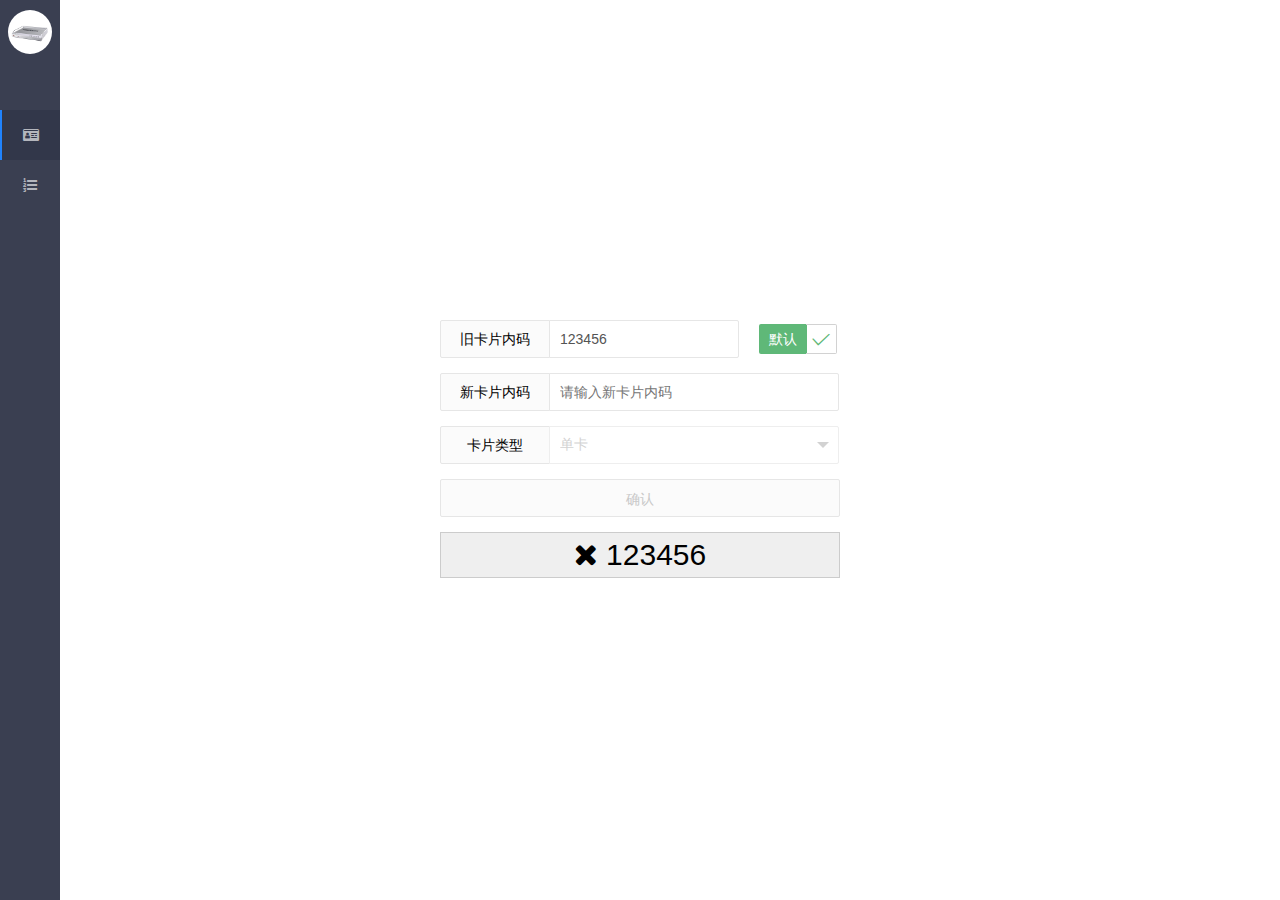
<file: CustomerNumberDonwloadTool/www/index.html>
<html>

<head>
    <meta charset="utf-8">
    <link rel="stylesheet" href="plugins/layui/css/layui.css">
    <!-- <link rel="stylesheet" href="plugins/metismenu/metisMenu.css"> -->
    <link rel="stylesheet" href="plugins/font-awesome/css/font-awesome.min.css">
    <link rel="stylesheet" href="css/index.css">
    <script type="text/javascript" src="js/jquery-3.3.1.min.js"></script>
    <script type="text/javascript" src="plugins/layui/layui.js"></script>
    <!-- <script type="text/javascript" src="plugins/metismenu/metisMenu.js"></script> -->
    <script type="text/javascript" src="js/index.js"></script>
</head>

<body>
    <div class="nav">
        <div class="sidebar-nav">
            <div class="device">
                <img src="images/device1.png" class="img-device" title="设置">
            </div>
            <ul id="menu">
                <li class="menu-item active" id="navcardnumber">
                    <a href="#">
                        <i class="fa fa-drivers-license"></i>
                    </a>
                    <span class="menu-item-tip">编写内码</span>
                </li>
                <li class="menu-item" id="navclientnumber" >
                    <a href="#">
                        <i class="fa fa-list-ol"></i>
                    </a>
                    <span class="menu-item-tip">下载编号</span>
                </li>
            </ul>
        </div>
    </div>
    <div class="main">
        <div id="cardnumber_group">
            <div class="center-group">
                <form action="" class="layui-form layui-form-pane">
                    <div class="layui-form-item">
                        <label for="" class="layui-form-label">旧卡片内码</label>
                        <div class="layui-input-inline">
                            <input type="text" class="layui-input" id="oldnumber" maxlength="6" required lay-verify="len6" lay-filter="oldnumber" placeholder="当前旧卡片内码"
                                value="123456" disabled>
                        </div>
                        <input type="checkbox" name="" title="默认" lay-filter="defaultoldnumber" checked>
                    </div>
                    <div class="layui-form-item">
                        <label for="" class="layui-form-label">新卡片内码</label>
                        <div class="layui-input-block">
                            <input type="text" class="layui-input" id="cardnumber" maxlength="6" required lay-verify="len6" lay-filter="cardnumber" placeholder="请输入新卡片内码"
                                disabled>
                        </div>
                    </div>
                    <div class="layui-form-item">
                        <label for="" class="layui-form-label">卡片类型</label>
                        <div class="layui-input-block">
                            <select name="" id="cardtype" lay-filter="cardtype" disabled>
                                <option value="01">单卡</option>
                                <option value="02">人卡（组合卡）</option>
                                <option value="03">车卡</option>
                                <option value="70">挂失卡</option>
                            </select>
                        </div>
                    </div>
                    <div class="layui-form-item">
                        <button class="layui-btn layui-btn-fluid layui-btn-disabled" lay-submit="" lay-filter="btncardnumber" id="btncardnumber"
                            disabled>确认</button>
                    </div>
                </form>
                <div class="txt-group">
                    <i class="fa fa-close"></i>
                    <label id="txt">123456</label>
                </div>
            </div>
        </div>
        <div id="clientnumber_group" style="display: none">
            <div class="layui-header header layui-bg-blue">
                <div class="func-group">
                    <button class="layui-btn layui-btn-disabled" id="btnrefresh" disabled>刷新</button>
                    <form action="" class="layui-form layui-input-inline">
                        <div class="layui-input-inline">
                            <input type="text" class="layui-input" maxlength="4" lay-verify="len|number" placeholder="客户编号（4位数字）" id="clientnumber" disabled>
                        </div>
                        <button class="layui-btn layui-btn-disabled" lay-submit="" lay-filter="btndownload" id="btndownload" disabled>写入客户编号(卡片）</button>
                        <button class="layui-btn layui-btn-disabled" lay-submit="" lay-filter="btnclientnumber" id="btnclientnumber" disabled>设置编号（发行器）</button>
                    </form>
                </div>
            </div>
            <div class="table-container">
                <table class="layui-table" lay-data="{id:'datatable',page:false,limit:1000,height:'full-85'}">
                    <thead>
                        <tr>
                            <th lay-data="{type:'numbers',width:100}">#</th>
                            <th lay-data="{field:'CardNumber',unresize:true}">卡片内码</th>
                            <th lay-data="{field:'State',unresize:true,width:100}">状态</th>
                            <th lay-data="{field:'DataType',unresize:true,wdth:400}">类型</th>
                        </tr>
                    </thead>
                    <tbody>
                    </tbody>
                </table>
            </div>
        </div>
    </div>
</body>

<div id="setting" class="dialog-container" style="display: none">
    <form action="" class="layui-form">
        <div class="layui-form-item"></div>
        <div class="layui-form-item">
            <label for="" class="layui-form-label">连接方式</label>
            <div class="layui-input-inline">
                <select lay-filter="state" id="select_state">
                    <option value="0">自动连接</option>
                    <option value="1">手动连接</option>
                </select>
            </div>
        </div>
        <div class="layui-form-item">
            <label class="layui-form-label">端口号</label>
            <div class="layui-input-inline">
                <select name="" lay-verify="required" id="select_port" disabled></select>
            </div>
            <div class="layui-inline">
                <button class="layui-btn layui-btn-disabled" lay-submit="" lay-filter="btndevice" id="btndevice" disabled>打开</button>
            </div>
        </div>
    </form>
</div>

</html>
</file>
<file: CustomerNumberDonwloadTool/www/plugins/layui/css/layui.css>
/** layui-v2.3.0 MIT License By https://www.layui.com */
 .layui-inline,img{display:inline-block;vertical-align:middle}.layui-rate,li{list-style:none}h1,h2,h3,h4,h5,h6{font-weight:400}.layui-edge,.layui-header,.layui-inline,.layui-main{position:relative}.layui-btn,.layui-edge,.layui-inline,img{vertical-align:middle}.layui-btn,.layui-disabled,.layui-icon,.layui-unselect{-webkit-user-select:none;-ms-user-select:none;-moz-user-select:none}blockquote,body,button,dd,div,dl,dt,form,h1,h2,h3,h4,h5,h6,input,li,ol,p,pre,td,textarea,th,ul{margin:0;padding:0;-webkit-tap-highlight-color:rgba(0,0,0,0)}a:active,a:hover{outline:0}img{border:none}table{border-collapse:collapse;border-spacing:0}h4,h5,h6{font-size:100%}button,input,optgroup,option,select,textarea{font-family:inherit;font-size:inherit;font-style:inherit;font-weight:inherit;outline:0}pre{white-space:pre-wrap;white-space:-moz-pre-wrap;white-space:-pre-wrap;white-space:-o-pre-wrap;word-wrap:break-word}body{line-height:24px;font:14px Helvetica Neue,Helvetica,PingFang SC,\5FAE\8F6F\96C5\9ED1,Tahoma,Arial,sans-serif}hr{height:1px;margin:10px 0;border:0;clear:both}a{color:#333;text-decoration:none}a:hover{color:#777}a cite{font-style:normal;*cursor:pointer}.layui-border-box,.layui-border-box *{box-sizing:border-box}.layui-box,.layui-box *{box-sizing:content-box}.layui-clear{clear:both;*zoom:1}.layui-clear:after{content:'\20';clear:both;*zoom:1;display:block;height:0}.layui-inline{*display:inline;*zoom:1}.layui-edge{display:inline-block;width:0;height:0;border-width:6px;border-style:dashed;border-color:transparent;overflow:hidden}.layui-edge-top{top:-4px;border-bottom-color:#999;border-bottom-style:solid}.layui-edge-right{border-left-color:#999;border-left-style:solid}.layui-edge-bottom{top:2px;border-top-color:#999;border-top-style:solid}.layui-edge-left{border-right-color:#999;border-right-style:solid}.layui-elip{text-overflow:ellipsis;overflow:hidden;white-space:nowrap}.layui-disabled,.layui-disabled:hover{color:#d2d2d2!important;cursor:not-allowed!important}.layui-circle{border-radius:100%}.layui-show{display:block!important}.layui-hide{display:none!important}@font-face{font-family:layui-icon;src:url(../font/iconfont.eot?v=230);src:url(../font/iconfont.eot?v=230#iefix) format('embedded-opentype'),url(../font/iconfont.svg?v=230#iconfont) format('svg'),url(../font/iconfont.woff?v=230) format('woff'),url(../font/iconfont.ttf?v=230) format('truetype')}.layui-icon{font-family:layui-icon!important;font-size:16px;font-style:normal;-webkit-font-smoothing:antialiased;-moz-osx-font-smoothing:grayscale}.layui-icon-reply-fill:before{content:"\e611"}.layui-icon-set-fill:before{content:"\e614"}.layui-icon-menu-fill:before{content:"\e60f"}.layui-icon-search:before{content:"\e615"}.layui-icon-share:before{content:"\e641"}.layui-icon-set-sm:before{content:"\e620"}.layui-icon-engine:before{content:"\e628"}.layui-icon-close:before{content:"\1006"}.layui-icon-close-fill:before{content:"\1007"}.layui-icon-chart-screen:before{content:"\e629"}.layui-icon-star:before{content:"\e600"}.layui-icon-circle-dot:before{content:"\e617"}.layui-icon-chat:before{content:"\e606"}.layui-icon-release:before{content:"\e609"}.layui-icon-list:before{content:"\e60a"}.layui-icon-chart:before{content:"\e62c"}.layui-icon-ok-circle:before{content:"\1005"}.layui-icon-layim-theme:before{content:"\e61b"}.layui-icon-table:before{content:"\e62d"}.layui-icon-right:before{content:"\e602"}.layui-icon-left:before{content:"\e603"}.layui-icon-cart-simple:before{content:"\e698"}.layui-icon-face-cry:before{content:"\e69c"}.layui-icon-face-smile:before{content:"\e6af"}.layui-icon-survey:before{content:"\e6b2"}.layui-icon-tree:before{content:"\e62e"}.layui-icon-upload-circle:before{content:"\e62f"}.layui-icon-add-circle:before{content:"\e61f"}.layui-icon-download-circle:before{content:"\e601"}.layui-icon-templeate-1:before{content:"\e630"}.layui-icon-util:before{content:"\e631"}.layui-icon-face-surprised:before{content:"\e664"}.layui-icon-edit:before{content:"\e642"}.layui-icon-speaker:before{content:"\e645"}.layui-icon-down:before{content:"\e61a"}.layui-icon-file:before{content:"\e621"}.layui-icon-layouts:before{content:"\e632"}.layui-icon-rate-half:before{content:"\e6c9"}.layui-icon-add-circle-fine:before{content:"\e608"}.layui-icon-prev-circle:before{content:"\e633"}.layui-icon-read:before{content:"\e705"}.layui-icon-404:before{content:"\e61c"}.layui-icon-carousel:before{content:"\e634"}.layui-icon-help:before{content:"\e607"}.layui-icon-code-circle:before{content:"\e635"}.layui-icon-water:before{content:"\e636"}.layui-icon-username:before{content:"\e66f"}.layui-icon-find-fill:before{content:"\e670"}.layui-icon-about:before{content:"\e60b"}.layui-icon-location:before{content:"\e715"}.layui-icon-up:before{content:"\e619"}.layui-icon-pause:before{content:"\e651"}.layui-icon-date:before{content:"\e637"}.layui-icon-layim-uploadfile:before{content:"\e61d"}.layui-icon-delete:before{content:"\e640"}.layui-icon-play:before{content:"\e652"}.layui-icon-top:before{content:"\e604"}.layui-icon-friends:before{content:"\e612"}.layui-icon-refresh-3:before{content:"\e9aa"}.layui-icon-ok:before{content:"\e605"}.layui-icon-layer:before{content:"\e638"}.layui-icon-face-smile-fine:before{content:"\e60c"}.layui-icon-dollar:before{content:"\e659"}.layui-icon-group:before{content:"\e613"}.layui-icon-layim-download:before{content:"\e61e"}.layui-icon-picture-fine:before{content:"\e60d"}.layui-icon-link:before{content:"\e64c"}.layui-icon-diamond:before{content:"\e735"}.layui-icon-log:before{content:"\e60e"}.layui-icon-rate-solid:before{content:"\e67a"}.layui-icon-fonts-del:before{content:"\e64f"}.layui-icon-unlink:before{content:"\e64d"}.layui-icon-fonts-clear:before{content:"\e639"}.layui-icon-triangle-r:before{content:"\e623"}.layui-icon-circle:before{content:"\e63f"}.layui-icon-radio:before{content:"\e643"}.layui-icon-align-center:before{content:"\e647"}.layui-icon-align-right:before{content:"\e648"}.layui-icon-align-left:before{content:"\e649"}.layui-icon-loading-1:before{content:"\e63e"}.layui-icon-return:before{content:"\e65c"}.layui-icon-fonts-strong:before{content:"\e62b"}.layui-icon-upload:before{content:"\e67c"}.layui-icon-dialogue:before{content:"\e63a"}.layui-icon-video:before{content:"\e6ed"}.layui-icon-headset:before{content:"\e6fc"}.layui-icon-cellphone-fine:before{content:"\e63b"}.layui-icon-add-1:before{content:"\e654"}.layui-icon-face-smile-b:before{content:"\e650"}.layui-icon-fonts-html:before{content:"\e64b"}.layui-icon-form:before{content:"\e63c"}.layui-icon-cart:before{content:"\e657"}.layui-icon-camera-fill:before{content:"\e65d"}.layui-icon-tabs:before{content:"\e62a"}.layui-icon-fonts-code:before{content:"\e64e"}.layui-icon-fire:before{content:"\e756"}.layui-icon-set:before{content:"\e716"}.layui-icon-fonts-u:before{content:"\e646"}.layui-icon-triangle-d:before{content:"\e625"}.layui-icon-tips:before{content:"\e702"}.layui-icon-picture:before{content:"\e64a"}.layui-icon-more-vertical:before{content:"\e671"}.layui-icon-flag:before{content:"\e66c"}.layui-icon-loading:before{content:"\e63d"}.layui-icon-fonts-i:before{content:"\e644"}.layui-icon-refresh-1:before{content:"\e666"}.layui-icon-rmb:before{content:"\e65e"}.layui-icon-home:before{content:"\e68e"}.layui-icon-user:before{content:"\e770"}.layui-icon-notice:before{content:"\e667"}.layui-icon-login-weibo:before{content:"\e675"}.layui-icon-voice:before{content:"\e688"}.layui-icon-upload-drag:before{content:"\e681"}.layui-icon-login-qq:before{content:"\e676"}.layui-icon-snowflake:before{content:"\e6b1"}.layui-icon-file-b:before{content:"\e655"}.layui-icon-template:before{content:"\e663"}.layui-icon-auz:before{content:"\e672"}.layui-icon-console:before{content:"\e665"}.layui-icon-app:before{content:"\e653"}.layui-icon-prev:before{content:"\e65a"}.layui-icon-website:before{content:"\e7ae"}.layui-icon-next:before{content:"\e65b"}.layui-icon-component:before{content:"\e857"}.layui-icon-more:before{content:"\e65f"}.layui-icon-login-wechat:before{content:"\e677"}.layui-icon-shrink-right:before{content:"\e668"}.layui-icon-spread-left:before{content:"\e66b"}.layui-icon-camera:before{content:"\e660"}.layui-icon-note:before{content:"\e66e"}.layui-icon-refresh:before{content:"\e669"}.layui-icon-female:before{content:"\e661"}.layui-icon-male:before{content:"\e662"}.layui-icon-password:before{content:"\e673"}.layui-icon-senior:before{content:"\e674"}.layui-icon-theme:before{content:"\e66a"}.layui-icon-tread:before{content:"\e6c5"}.layui-icon-praise:before{content:"\e6c6"}.layui-icon-star-fill:before{content:"\e658"}.layui-icon-rate:before{content:"\e67b"}.layui-icon-template-1:before{content:"\e656"}.layui-icon-vercode:before{content:"\e679"}.layui-icon-cellphone:before{content:"\e678"}.layui-icon-screen-full:before{content:"\e622"}.layui-icon-screen-restore:before{content:"\e758"}.layui-main{width:1140px;margin:0 auto}.layui-header{z-index:1000;height:60px}.layui-header a:hover{transition:all .5s;-webkit-transition:all .5s}.layui-side{position:fixed;left:0;top:0;bottom:0;z-index:999;width:200px;overflow-x:hidden}.layui-side-scroll{position:relative;width:220px;height:100%;overflow-x:hidden}.layui-body{position:absolute;left:200px;right:0;top:0;bottom:0;z-index:998;width:auto;overflow:hidden;overflow-y:auto;box-sizing:border-box}.layui-layout-body{overflow:hidden}.layui-layout-admin .layui-header{background-color:#23262E}.layui-layout-admin .layui-side{top:60px;width:200px;overflow-x:hidden}.layui-layout-admin .layui-body{top:60px;bottom:44px}.layui-layout-admin .layui-main{width:auto;margin:0 15px}.layui-layout-admin .layui-footer{position:fixed;left:200px;right:0;bottom:0;height:44px;line-height:44px;padding:0 15px;background-color:#eee}.layui-layout-admin .layui-logo{position:absolute;left:0;top:0;width:200px;height:100%;line-height:60px;text-align:center;color:#009688;font-size:16px}.layui-layout-admin .layui-header .layui-nav{background:0 0}.layui-layout-left{position:absolute!important;left:200px;top:0}.layui-layout-right{position:absolute!important;right:0;top:0}.layui-container{position:relative;margin:0 auto;padding:0 15px;box-sizing:border-box}.layui-fluid{position:relative;margin:0 auto;padding:0 15px}.layui-row:after,.layui-row:before{content:'';display:block;clear:both}.layui-col-lg1,.layui-col-lg10,.layui-col-lg11,.layui-col-lg12,.layui-col-lg2,.layui-col-lg3,.layui-col-lg4,.layui-col-lg5,.layui-col-lg6,.layui-col-lg7,.layui-col-lg8,.layui-col-lg9,.layui-col-md1,.layui-col-md10,.layui-col-md11,.layui-col-md12,.layui-col-md2,.layui-col-md3,.layui-col-md4,.layui-col-md5,.layui-col-md6,.layui-col-md7,.layui-col-md8,.layui-col-md9,.layui-col-sm1,.layui-col-sm10,.layui-col-sm11,.layui-col-sm12,.layui-col-sm2,.layui-col-sm3,.layui-col-sm4,.layui-col-sm5,.layui-col-sm6,.layui-col-sm7,.layui-col-sm8,.layui-col-sm9,.layui-col-xs1,.layui-col-xs10,.layui-col-xs11,.layui-col-xs12,.layui-col-xs2,.layui-col-xs3,.layui-col-xs4,.layui-col-xs5,.layui-col-xs6,.layui-col-xs7,.layui-col-xs8,.layui-col-xs9{position:relative;display:block;box-sizing:border-box}.layui-col-xs1,.layui-col-xs10,.layui-col-xs11,.layui-col-xs12,.layui-col-xs2,.layui-col-xs3,.layui-col-xs4,.layui-col-xs5,.layui-col-xs6,.layui-col-xs7,.layui-col-xs8,.layui-col-xs9{float:left}.layui-col-xs1{width:8.33333333%}.layui-col-xs2{width:16.66666667%}.layui-col-xs3{width:25%}.layui-col-xs4{width:33.33333333%}.layui-col-xs5{width:41.66666667%}.layui-col-xs6{width:50%}.layui-col-xs7{width:58.33333333%}.layui-col-xs8{width:66.66666667%}.layui-col-xs9{width:75%}.layui-col-xs10{width:83.33333333%}.layui-col-xs11{width:91.66666667%}.layui-col-xs12{width:100%}.layui-col-xs-offset1{margin-left:8.33333333%}.layui-col-xs-offset2{margin-left:16.66666667%}.layui-col-xs-offset3{margin-left:25%}.layui-col-xs-offset4{margin-left:33.33333333%}.layui-col-xs-offset5{margin-left:41.66666667%}.layui-col-xs-offset6{margin-left:50%}.layui-col-xs-offset7{margin-left:58.33333333%}.layui-col-xs-offset8{margin-left:66.66666667%}.layui-col-xs-offset9{margin-left:75%}.layui-col-xs-offset10{margin-left:83.33333333%}.layui-col-xs-offset11{margin-left:91.66666667%}.layui-col-xs-offset12{margin-left:100%}@media screen and (max-width:768px){.layui-hide-xs{display:none!important}.layui-show-xs-block{display:block!important}.layui-show-xs-inline{display:inline!important}.layui-show-xs-inline-block{display:inline-block!important}}@media screen and (min-width:768px){.layui-container{width:750px}.layui-hide-sm{display:none!important}.layui-show-sm-block{display:block!important}.layui-show-sm-inline{display:inline!important}.layui-show-sm-inline-block{display:inline-block!important}.layui-col-sm1,.layui-col-sm10,.layui-col-sm11,.layui-col-sm12,.layui-col-sm2,.layui-col-sm3,.layui-col-sm4,.layui-col-sm5,.layui-col-sm6,.layui-col-sm7,.layui-col-sm8,.layui-col-sm9{float:left}.layui-col-sm1{width:8.33333333%}.layui-col-sm2{width:16.66666667%}.layui-col-sm3{width:25%}.layui-col-sm4{width:33.33333333%}.layui-col-sm5{width:41.66666667%}.layui-col-sm6{width:50%}.layui-col-sm7{width:58.33333333%}.layui-col-sm8{width:66.66666667%}.layui-col-sm9{width:75%}.layui-col-sm10{width:83.33333333%}.layui-col-sm11{width:91.66666667%}.layui-col-sm12{width:100%}.layui-col-sm-offset1{margin-left:8.33333333%}.layui-col-sm-offset2{margin-left:16.66666667%}.layui-col-sm-offset3{margin-left:25%}.layui-col-sm-offset4{margin-left:33.33333333%}.layui-col-sm-offset5{margin-left:41.66666667%}.layui-col-sm-offset6{margin-left:50%}.layui-col-sm-offset7{margin-left:58.33333333%}.layui-col-sm-offset8{margin-left:66.66666667%}.layui-col-sm-offset9{margin-left:75%}.layui-col-sm-offset10{margin-left:83.33333333%}.layui-col-sm-offset11{margin-left:91.66666667%}.layui-col-sm-offset12{margin-left:100%}}@media screen and (min-width:992px){.layui-container{width:970px}.layui-hide-md{display:none!important}.layui-show-md-block{display:block!important}.layui-show-md-inline{display:inline!important}.layui-show-md-inline-block{display:inline-block!important}.layui-col-md1,.layui-col-md10,.layui-col-md11,.layui-col-md12,.layui-col-md2,.layui-col-md3,.layui-col-md4,.layui-col-md5,.layui-col-md6,.layui-col-md7,.layui-col-md8,.layui-col-md9{float:left}.layui-col-md1{width:8.33333333%}.layui-col-md2{width:16.66666667%}.layui-col-md3{width:25%}.layui-col-md4{width:33.33333333%}.layui-col-md5{width:41.66666667%}.layui-col-md6{width:50%}.layui-col-md7{width:58.33333333%}.layui-col-md8{width:66.66666667%}.layui-col-md9{width:75%}.layui-col-md10{width:83.33333333%}.layui-col-md11{width:91.66666667%}.layui-col-md12{width:100%}.layui-col-md-offset1{margin-left:8.33333333%}.layui-col-md-offset2{margin-left:16.66666667%}.layui-col-md-offset3{margin-left:25%}.layui-col-md-offset4{margin-left:33.33333333%}.layui-col-md-offset5{margin-left:41.66666667%}.layui-col-md-offset6{margin-left:50%}.layui-col-md-offset7{margin-left:58.33333333%}.layui-col-md-offset8{margin-left:66.66666667%}.layui-col-md-offset9{margin-left:75%}.layui-col-md-offset10{margin-left:83.33333333%}.layui-col-md-offset11{margin-left:91.66666667%}.layui-col-md-offset12{margin-left:100%}}@media screen and (min-width:1200px){.layui-container{width:1170px}.layui-hide-lg{display:none!important}.layui-show-lg-block{display:block!important}.layui-show-lg-inline{display:inline!important}.layui-show-lg-inline-block{display:inline-block!important}.layui-col-lg1,.layui-col-lg10,.layui-col-lg11,.layui-col-lg12,.layui-col-lg2,.layui-col-lg3,.layui-col-lg4,.layui-col-lg5,.layui-col-lg6,.layui-col-lg7,.layui-col-lg8,.layui-col-lg9{float:left}.layui-col-lg1{width:8.33333333%}.layui-col-lg2{width:16.66666667%}.layui-col-lg3{width:25%}.layui-col-lg4{width:33.33333333%}.layui-col-lg5{width:41.66666667%}.layui-col-lg6{width:50%}.layui-col-lg7{width:58.33333333%}.layui-col-lg8{width:66.66666667%}.layui-col-lg9{width:75%}.layui-col-lg10{width:83.33333333%}.layui-col-lg11{width:91.66666667%}.layui-col-lg12{width:100%}.layui-col-lg-offset1{margin-left:8.33333333%}.layui-col-lg-offset2{margin-left:16.66666667%}.layui-col-lg-offset3{margin-left:25%}.layui-col-lg-offset4{margin-left:33.33333333%}.layui-col-lg-offset5{margin-left:41.66666667%}.layui-col-lg-offset6{margin-left:50%}.layui-col-lg-offset7{margin-left:58.33333333%}.layui-col-lg-offset8{margin-left:66.66666667%}.layui-col-lg-offset9{margin-left:75%}.layui-col-lg-offset10{margin-left:83.33333333%}.layui-col-lg-offset11{margin-left:91.66666667%}.layui-col-lg-offset12{margin-left:100%}}.layui-col-space1{margin:-.5px}.layui-col-space1>*{padding:.5px}.layui-col-space3{margin:-1.5px}.layui-col-space3>*{padding:1.5px}.layui-col-space5{margin:-2.5px}.layui-col-space5>*{padding:2.5px}.layui-col-space8{margin:-3.5px}.layui-col-space8>*{padding:3.5px}.layui-col-space10{margin:-5px}.layui-col-space10>*{padding:5px}.layui-col-space12{margin:-6px}.layui-col-space12>*{padding:6px}.layui-col-space15{margin:-7.5px}.layui-col-space15>*{padding:7.5px}.layui-col-space18{margin:-9px}.layui-col-space18>*{padding:9px}.layui-col-space20{margin:-10px}.layui-col-space20>*{padding:10px}.layui-col-space22{margin:-11px}.layui-col-space22>*{padding:11px}.layui-col-space25{margin:-12.5px}.layui-col-space25>*{padding:12.5px}.layui-col-space30{margin:-15px}.layui-col-space30>*{padding:15px}.layui-btn,.layui-input,.layui-select,.layui-textarea,.layui-upload-button{outline:0;-webkit-appearance:none;transition:all .3s;-webkit-transition:all .3s;box-sizing:border-box}.layui-elem-quote{margin-bottom:10px;padding:15px;line-height:22px;border-left:5px solid #009688;border-radius:0 2px 2px 0;background-color:#f2f2f2}.layui-quote-nm{border-style:solid;border-width:1px 1px 1px 5px;background:0 0}.layui-elem-field{margin-bottom:10px;padding:0;border-width:1px;border-style:solid}.layui-elem-field legend{margin-left:20px;padding:0 10px;font-size:20px;font-weight:300}.layui-field-title{margin:10px 0 20px;border-width:1px 0 0}.layui-field-box{padding:10px 15px}.layui-field-title .layui-field-box{padding:10px 0}.layui-progress{position:relative;height:6px;border-radius:20px;background-color:#e2e2e2}.layui-progress-bar{position:absolute;left:0;top:0;width:0;max-width:100%;height:6px;border-radius:20px;text-align:right;background-color:#5FB878;transition:all .3s;-webkit-transition:all .3s}.layui-progress-big,.layui-progress-big .layui-progress-bar{height:18px;line-height:18px}.layui-progress-text{position:relative;top:-20px;line-height:18px;font-size:12px;color:#666}.layui-progress-big .layui-progress-text{position:static;padding:0 10px;color:#fff}.layui-collapse{border-width:1px;border-style:solid;border-radius:2px}.layui-colla-content,.layui-colla-item{border-top-width:1px;border-top-style:solid}.layui-colla-item:first-child{border-top:none}.layui-colla-title{position:relative;height:42px;line-height:42px;padding:0 15px 0 35px;color:#333;background-color:#f2f2f2;cursor:pointer;font-size:14px;overflow:hidden}.layui-colla-content{display:none;padding:10px 15px;line-height:22px;color:#666}.layui-colla-icon{position:absolute;left:15px;top:0;font-size:14px}.layui-card-body,.layui-card-header,.layui-form-label,.layui-form-mid,.layui-form-select,.layui-input-block,.layui-input-inline,.layui-textarea{position:relative}.layui-card{margin-bottom:15px;border-radius:2px;background-color:#fff;box-shadow:0 1px 2px 0 rgba(0,0,0,.05)}.layui-card:last-child{margin-bottom:0}.layui-card-header{height:42px;line-height:42px;padding:0 15px;border-bottom:1px solid #f6f6f6;color:#333;border-radius:2px 2px 0 0;font-size:14px}.layui-bg-black,.layui-bg-blue,.layui-bg-cyan,.layui-bg-green,.layui-bg-orange,.layui-bg-red{color:#fff!important}.layui-card-body{padding:10px 15px;line-height:24px}.layui-card-body[pad15]{padding:15px}.layui-card-body[pad20]{padding:20px}.layui-card-body .layui-table{margin:5px 0}.layui-card .layui-tab{margin:0}.layui-panel-window{position:relative;padding:15px;border-radius:0;border-top:5px solid #E6E6E6;background-color:#fff}.layui-bg-red{background-color:#FF5722!important}.layui-bg-orange{background-color:#FFB800!important}.layui-bg-green{background-color:#009688!important}.layui-bg-cyan{background-color:#2F4056!important}.layui-bg-blue{background-color:#1E9FFF!important}.layui-bg-black{background-color:#393D49!important}.layui-bg-gray{background-color:#eee!important;color:#666!important}.layui-badge-rim,.layui-colla-content,.layui-colla-item,.layui-collapse,.layui-elem-field,.layui-form-pane .layui-form-item[pane],.layui-form-pane .layui-form-label,.layui-input,.layui-layedit,.layui-layedit-tool,.layui-quote-nm,.layui-select,.layui-tab-bar,.layui-tab-card,.layui-tab-title,.layui-tab-title .layui-this:after,.layui-textarea{border-color:#e6e6e6}.layui-timeline-item:before,hr{background-color:#e6e6e6}.layui-text{line-height:22px;font-size:14px;color:#666}.layui-text h1,.layui-text h2,.layui-text h3{font-weight:500;color:#333}.layui-text h1{font-size:30px}.layui-text h2{font-size:24px}.layui-text h3{font-size:18px}.layui-text a:not(.layui-btn){color:#01AAED}.layui-text a:not(.layui-btn):hover{text-decoration:underline}.layui-text ul{padding:5px 0 5px 15px}.layui-text ul li{margin-top:5px;list-style-type:disc}.layui-text em,.layui-word-aux{color:#999!important;padding:0 5px!important}.layui-btn{display:inline-block;height:38px;line-height:38px;padding:0 18px;background-color:#009688;color:#fff;white-space:nowrap;text-align:center;font-size:14px;border:none;border-radius:2px;cursor:pointer}.layui-btn:hover{opacity:.8;filter:alpha(opacity=80);color:#fff}.layui-btn:active{opacity:1;filter:alpha(opacity=100)}.layui-btn+.layui-btn{margin-left:10px}.layui-btn-container{font-size:0}.layui-btn-container .layui-btn{margin-right:10px;margin-bottom:10px}.layui-btn-container .layui-btn+.layui-btn{margin-left:0}.layui-table .layui-btn-container .layui-btn{margin-bottom:9px}.layui-btn-radius{border-radius:100px}.layui-btn .layui-icon{margin-right:3px;font-size:18px;vertical-align:bottom;vertical-align:middle\9}.layui-btn-primary{border:1px solid #C9C9C9;background-color:#fff;color:#555}.layui-btn-primary:hover{border-color:#009688;color:#333}.layui-btn-normal{background-color:#1E9FFF}.layui-btn-warm{background-color:#FFB800}.layui-btn-danger{background-color:#FF5722}.layui-btn-disabled,.layui-btn-disabled:active,.layui-btn-disabled:hover{border:1px solid #e6e6e6;background-color:#FBFBFB;color:#C9C9C9;cursor:not-allowed;opacity:1}.layui-btn-lg{height:44px;line-height:44px;padding:0 25px;font-size:16px}.layui-btn-sm{height:30px;line-height:30px;padding:0 10px;font-size:12px}.layui-btn-sm i{font-size:16px!important}.layui-btn-xs{height:22px;line-height:22px;padding:0 5px;font-size:12px}.layui-btn-xs i{font-size:14px!important}.layui-btn-group{display:inline-block;vertical-align:middle;font-size:0}.layui-btn-group .layui-btn{margin-left:0!important;margin-right:0!important;border-left:1px solid rgba(255,255,255,.5);border-radius:0}.layui-btn-group .layui-btn-primary{border-left:none}.layui-btn-group .layui-btn-primary:hover{border-color:#C9C9C9;color:#009688}.layui-btn-group .layui-btn:first-child{border-left:none;border-radius:2px 0 0 2px}.layui-btn-group .layui-btn-primary:first-child{border-left:1px solid #c9c9c9}.layui-btn-group .layui-btn:last-child{border-radius:0 2px 2px 0}.layui-btn-group .layui-btn+.layui-btn{margin-left:0}.layui-btn-group+.layui-btn-group{margin-left:10px}.layui-btn-fluid{width:100%}.layui-input,.layui-select,.layui-textarea{height:38px;line-height:1.3;line-height:38px\9;border-width:1px;border-style:solid;background-color:#fff;border-radius:2px}.layui-input::-webkit-input-placeholder,.layui-select::-webkit-input-placeholder,.layui-textarea::-webkit-input-placeholder{line-height:1.3}.layui-input,.layui-textarea{display:block;width:100%;padding-left:10px}.layui-input:hover,.layui-textarea:hover{border-color:#D2D2D2!important}.layui-input:focus,.layui-textarea:focus{border-color:#C9C9C9!important}.layui-textarea{min-height:100px;height:auto;line-height:20px;padding:6px 10px;resize:vertical}.layui-select{padding:0 10px}.layui-form input[type=checkbox],.layui-form input[type=radio],.layui-form select{display:none}.layui-form [lay-ignore]{display:initial}.layui-form-item{margin-bottom:15px;clear:both;*zoom:1}.layui-form-item:after{content:'\20';clear:both;*zoom:1;display:block;height:0}.layui-form-label{float:left;display:block;padding:9px 15px;width:80px;font-weight:400;line-height:20px;text-align:right}.layui-form-label-col{display:block;float:none;padding:9px 0;line-height:20px;text-align:left}.layui-form-item .layui-inline{margin-bottom:5px;margin-right:10px}.layui-input-block{margin-left:110px;min-height:36px}.layui-input-inline{display:inline-block;vertical-align:middle}.layui-form-item .layui-input-inline{float:left;width:190px;margin-right:10px}.layui-form-text .layui-input-inline{width:auto}.layui-form-mid{float:left;display:block;padding:9px 0!important;line-height:20px;margin-right:10px}.layui-form-danger+.layui-form-select .layui-input,.layui-form-danger:focus{border-color:#FF5722!important}.layui-form-select .layui-input{padding-right:30px;cursor:pointer}.layui-form-select .layui-edge{position:absolute;right:10px;top:50%;margin-top:-3px;cursor:pointer;border-width:6px;border-top-color:#c2c2c2;border-top-style:solid;transition:all .3s;-webkit-transition:all .3s}.layui-form-select dl{display:none;position:absolute;left:0;top:42px;padding:5px 0;z-index:999;min-width:100%;border:1px solid #d2d2d2;max-height:300px;overflow-y:auto;background-color:#fff;border-radius:2px;box-shadow:0 2px 4px rgba(0,0,0,.12);box-sizing:border-box}.layui-form-select dl dd,.layui-form-select dl dt{padding:0 10px;line-height:36px;white-space:nowrap;overflow:hidden;text-overflow:ellipsis}.layui-form-select dl dt{font-size:12px;color:#999}.layui-form-select dl dd{cursor:pointer}.layui-form-select dl dd:hover{background-color:#f2f2f2}.layui-form-select .layui-select-group dd{padding-left:20px}.layui-form-select dl dd.layui-select-tips{padding-left:10px!important;color:#999}.layui-form-select dl dd.layui-this{background-color:#5FB878;color:#fff}.layui-form-checkbox,.layui-form-select dl dd.layui-disabled{background-color:#fff}.layui-form-selected dl{display:block}.layui-form-checkbox,.layui-form-checkbox *,.layui-form-switch{display:inline-block;vertical-align:middle}.layui-form-selected .layui-edge{margin-top:-9px;-webkit-transform:rotate(180deg);transform:rotate(180deg);margin-top:-3px\9}:root .layui-form-selected .layui-edge{margin-top:-9px\0/IE9}.layui-form-selectup dl{top:auto;bottom:42px}.layui-select-none{margin:5px 0;text-align:center;color:#999}.layui-select-disabled .layui-disabled{border-color:#eee!important}.layui-select-disabled .layui-edge{border-top-color:#d2d2d2}.layui-form-checkbox{position:relative;height:30px;line-height:30px;margin-right:10px;padding-right:30px;cursor:pointer;font-size:0;-webkit-transition:.1s linear;transition:.1s linear;box-sizing:border-box}.layui-form-checkbox span{padding:0 10px;height:100%;font-size:14px;border-radius:2px 0 0 2px;background-color:#d2d2d2;color:#fff;overflow:hidden;white-space:nowrap;text-overflow:ellipsis}.layui-form-checkbox:hover span{background-color:#c2c2c2}.layui-form-checkbox i{position:absolute;right:0;top:0;width:30px;height:28px;border:1px solid #d2d2d2;border-left:none;border-radius:0 2px 2px 0;color:#fff;font-size:20px;text-align:center}.layui-form-checkbox:hover i{border-color:#c2c2c2;color:#c2c2c2}.layui-form-checked,.layui-form-checked:hover{border-color:#5FB878}.layui-form-checked span,.layui-form-checked:hover span{background-color:#5FB878}.layui-form-checked i,.layui-form-checked:hover i{color:#5FB878}.layui-form-item .layui-form-checkbox{margin-top:4px}.layui-form-checkbox[lay-skin=primary]{height:auto!important;line-height:normal!important;border:none!important;margin-right:0;padding-right:0;background:0 0}.layui-form-checkbox[lay-skin=primary] span{float:right;padding-right:15px;line-height:18px;background:0 0;color:#666}.layui-form-checkbox[lay-skin=primary] i{position:relative;top:0;width:16px;height:16px;line-height:16px;border:1px solid #d2d2d2;font-size:12px;border-radius:2px;background-color:#fff;-webkit-transition:.1s linear;transition:.1s linear}.layui-form-checkbox[lay-skin=primary]:hover i{border-color:#5FB878;color:#fff}.layui-form-checked[lay-skin=primary] i{border-color:#5FB878;background-color:#5FB878;color:#fff}.layui-checkbox-disbaled[lay-skin=primary] span{background:0 0!important;color:#c2c2c2}.layui-checkbox-disbaled[lay-skin=primary]:hover i{border-color:#d2d2d2}.layui-form-item .layui-form-checkbox[lay-skin=primary]{margin-top:10px}.layui-form-switch{position:relative;height:22px;line-height:22px;min-width:35px;padding:0 5px;margin-top:8px;border:1px solid #d2d2d2;border-radius:20px;cursor:pointer;background-color:#fff;-webkit-transition:.1s linear;transition:.1s linear}.layui-form-switch i{position:absolute;left:5px;top:3px;width:16px;height:16px;border-radius:20px;background-color:#d2d2d2;-webkit-transition:.1s linear;transition:.1s linear}.layui-form-switch em{position:relative;top:0;width:25px;margin-left:21px;padding:0!important;text-align:center!important;color:#999!important;font-style:normal!important;font-size:12px}.layui-form-onswitch{border-color:#5FB878;background-color:#5FB878}.layui-checkbox-disbaled,.layui-checkbox-disbaled i{border-color:#e2e2e2!important}.layui-form-onswitch i{left:100%;margin-left:-21px;background-color:#fff}.layui-form-onswitch em{margin-left:5px;margin-right:21px;color:#fff!important}.layui-checkbox-disbaled span{background-color:#e2e2e2!important}.layui-checkbox-disbaled:hover i{color:#fff!important}[lay-radio]{display:none}.layui-form-radio,.layui-form-radio *{display:inline-block;vertical-align:middle}.layui-form-radio{line-height:28px;margin:6px 10px 0 0;padding-right:10px;cursor:pointer;font-size:0}.layui-form-radio *{font-size:14px}.layui-form-radio>i{margin-right:8px;font-size:22px;color:#c2c2c2}.layui-form-radio>i:hover,.layui-form-radioed>i{color:#5FB878}.layui-radio-disbaled>i{color:#e2e2e2!important}.layui-form-pane .layui-form-label{width:110px;padding:8px 15px;height:38px;line-height:20px;border-width:1px;border-style:solid;border-radius:2px 0 0 2px;text-align:center;background-color:#FBFBFB;overflow:hidden;white-space:nowrap;text-overflow:ellipsis;box-sizing:border-box}.layui-form-pane .layui-input-inline{margin-left:-1px}.layui-form-pane .layui-input-block{margin-left:110px;left:-1px}.layui-form-pane .layui-input{border-radius:0 2px 2px 0}.layui-form-pane .layui-form-text .layui-form-label{float:none;width:100%;border-radius:2px;box-sizing:border-box;text-align:left}.layui-form-pane .layui-form-text .layui-input-inline{display:block;margin:0;top:-1px;clear:both}.layui-form-pane .layui-form-text .layui-input-block{margin:0;left:0;top:-1px}.layui-form-pane .layui-form-text .layui-textarea{min-height:100px;border-radius:0 0 2px 2px}.layui-form-pane .layui-form-checkbox{margin:4px 0 4px 10px}.layui-form-pane .layui-form-radio,.layui-form-pane .layui-form-switch{margin-top:6px;margin-left:10px}.layui-form-pane .layui-form-item[pane]{position:relative;border-width:1px;border-style:solid}.layui-form-pane .layui-form-item[pane] .layui-form-label{position:absolute;left:0;top:0;height:100%;border-width:0 1px 0 0}.layui-form-pane .layui-form-item[pane] .layui-input-inline{margin-left:110px}@media screen and (max-width:450px){.layui-form-item .layui-form-label{text-overflow:ellipsis;overflow:hidden;white-space:nowrap}.layui-form-item .layui-inline{display:block;margin-right:0;margin-bottom:20px;clear:both}.layui-form-item .layui-inline:after{content:'\20';clear:both;display:block;height:0}.layui-form-item .layui-input-inline{display:block;float:none;left:-3px;width:auto;margin:0 0 10px 112px}.layui-form-item .layui-input-inline+.layui-form-mid{margin-left:110px;top:-5px;padding:0}.layui-form-item .layui-form-checkbox{margin-right:5px;margin-bottom:5px}}.layui-layedit{border-width:1px;border-style:solid;border-radius:2px}.layui-layedit-tool{padding:3px 5px;border-bottom-width:1px;border-bottom-style:solid;font-size:0}.layedit-tool-fixed{position:fixed;top:0;border-top:1px solid #e2e2e2}.layui-layedit-tool .layedit-tool-mid,.layui-layedit-tool .layui-icon{display:inline-block;vertical-align:middle;text-align:center;font-size:14px}.layui-layedit-tool .layui-icon{position:relative;width:32px;height:30px;line-height:30px;margin:3px 5px;color:#777;cursor:pointer;border-radius:2px}.layui-layedit-tool .layui-icon:hover{color:#393D49}.layui-layedit-tool .layui-icon:active{color:#000}.layui-layedit-tool .layedit-tool-active{background-color:#e2e2e2;color:#000}.layui-layedit-tool .layui-disabled,.layui-layedit-tool .layui-disabled:hover{color:#d2d2d2;cursor:not-allowed}.layui-layedit-tool .layedit-tool-mid{width:1px;height:18px;margin:0 10px;background-color:#d2d2d2}.layedit-tool-html{width:50px!important;font-size:30px!important}.layedit-tool-b,.layedit-tool-code,.layedit-tool-help{font-size:16px!important}.layedit-tool-d,.layedit-tool-face,.layedit-tool-image,.layedit-tool-unlink{font-size:18px!important}.layedit-tool-image input{position:absolute;font-size:0;left:0;top:0;width:100%;height:100%;opacity:.01;filter:Alpha(opacity=1);cursor:pointer}.layui-layedit-iframe iframe{display:block;width:100%}#LAY_layedit_code{overflow:hidden}.layui-laypage{display:inline-block;*display:inline;*zoom:1;vertical-align:middle;margin:10px 0;font-size:0}.layui-laypage>a:first-child,.layui-laypage>a:first-child em{border-radius:2px 0 0 2px}.layui-laypage>a:last-child,.layui-laypage>a:last-child em{border-radius:0 2px 2px 0}.layui-laypage>:first-child{margin-left:0!important}.layui-laypage>:last-child{margin-right:0!important}.layui-laypage a,.layui-laypage button,.layui-laypage input,.layui-laypage select,.layui-laypage span{border:1px solid #e2e2e2}.layui-laypage a,.layui-laypage span{display:inline-block;*display:inline;*zoom:1;vertical-align:middle;padding:0 15px;height:28px;line-height:28px;margin:0 -1px 5px 0;background-color:#fff;color:#333;font-size:12px}.layui-laypage a:hover{color:#009688}.layui-laypage em{font-style:normal}.layui-laypage .layui-laypage-spr{color:#999;font-weight:700}.layui-laypage a{text-decoration:none}.layui-laypage .layui-laypage-curr{position:relative}.layui-laypage .layui-laypage-curr em{position:relative;color:#fff}.layui-laypage .layui-laypage-curr .layui-laypage-em{position:absolute;left:-1px;top:-1px;padding:1px;width:100%;height:100%;background-color:#009688}.layui-laypage-em{border-radius:2px}.layui-laypage-next em,.layui-laypage-prev em{font-family:Sim sun;font-size:16px}.layui-laypage .layui-laypage-count,.layui-laypage .layui-laypage-limits,.layui-laypage .layui-laypage-refresh,.layui-laypage .layui-laypage-skip{margin-left:10px;margin-right:10px;padding:0;border:none}.layui-laypage .layui-laypage-limits,.layui-laypage .layui-laypage-refresh{vertical-align:top}.layui-laypage .layui-laypage-refresh i{font-size:18px;cursor:pointer}.layui-laypage select{height:22px;padding:3px;border-radius:2px;cursor:pointer}.layui-laypage .layui-laypage-skip{height:30px;line-height:30px;color:#999}.layui-laypage button,.layui-laypage input{height:30px;line-height:30px;border-radius:2px;vertical-align:top;background-color:#fff;box-sizing:border-box}.layui-laypage input{display:inline-block;width:40px;margin:0 10px;padding:0 3px;text-align:center}.layui-laypage input:focus,.layui-laypage select:focus{border-color:#009688!important}.layui-laypage button{margin-left:10px;padding:0 10px;cursor:pointer}.layui-table,.layui-table-view{margin:10px 0}.layui-flow-more{margin:10px 0;text-align:center;color:#999;font-size:14px}.layui-flow-more a{height:32px;line-height:32px}.layui-flow-more a *{display:inline-block;vertical-align:top}.layui-flow-more a cite{padding:0 20px;border-radius:3px;background-color:#eee;color:#333;font-style:normal}.layui-flow-more a cite:hover{opacity:.8}.layui-flow-more a i{font-size:30px;color:#737383}.layui-table{width:100%;background-color:#fff;color:#666}.layui-table tr{transition:all .3s;-webkit-transition:all .3s}.layui-table th{text-align:left;font-weight:400}.layui-table tbody tr:hover,.layui-table thead tr,.layui-table-click,.layui-table-header,.layui-table-hover,.layui-table-mend,.layui-table-patch,.layui-table-tool,.layui-table[lay-even] tr:nth-child(even){background-color:#f2f2f2}.layui-table td,.layui-table th,.layui-table-fixed-r,.layui-table-header,.layui-table-page,.layui-table-tips-main,.layui-table-tool,.layui-table-view,.layui-table[lay-skin=line],.layui-table[lay-skin=row]{border-width:1px;border-style:solid;border-color:#e6e6e6}.layui-table td,.layui-table th{position:relative;padding:9px 15px;min-height:20px;line-height:20px;font-size:14px}.layui-table[lay-skin=line] td,.layui-table[lay-skin=line] th{border-width:0 0 1px}.layui-table[lay-skin=row] td,.layui-table[lay-skin=row] th{border-width:0 1px 0 0}.layui-table[lay-skin=nob] td,.layui-table[lay-skin=nob] th{border:none}.layui-table img{max-width:100px}.layui-table[lay-size=lg] td,.layui-table[lay-size=lg] th{padding:15px 30px}.layui-table-view .layui-table[lay-size=lg] .layui-table-cell{height:40px;line-height:40px}.layui-table[lay-size=sm] td,.layui-table[lay-size=sm] th{font-size:12px;padding:5px 10px}.layui-table-view .layui-table[lay-size=sm] .layui-table-cell{height:20px;line-height:20px}.layui-table[lay-data]{display:none}.layui-table-box,.layui-table-view{position:relative;overflow:hidden}.layui-table-view .layui-table{position:relative;width:auto;margin:0}.layui-table-body,.layui-table-header .layui-table,.layui-table-page{margin-bottom:-1px}.layui-table-view .layui-table[lay-skin=line]{border-width:0 1px 0 0}.layui-table-view .layui-table[lay-skin=row]{border-width:0 0 1px}.layui-table-view .layui-table td,.layui-table-view .layui-table th{padding:5px 0;border-top:none;border-left:none}.layui-table-view .layui-table td{cursor:default}.layui-table-view .layui-form-checkbox[lay-skin=primary] i{width:18px;height:18px}.layui-table-header{border-width:0 0 1px;overflow:hidden}.layui-table-sort{width:10px;height:20px;margin-left:5px;cursor:pointer!important}.layui-table-sort .layui-edge{position:absolute;left:5px;border-width:5px}.layui-table-sort .layui-table-sort-asc{top:4px;border-top:none;border-bottom-style:solid;border-bottom-color:#b2b2b2}.layui-table-sort .layui-table-sort-asc:hover{border-bottom-color:#666}.layui-table-sort .layui-table-sort-desc{bottom:4px;border-bottom:none;border-top-style:solid;border-top-color:#b2b2b2}.layui-table-sort .layui-table-sort-desc:hover{border-top-color:#666}.layui-table-sort[lay-sort=asc] .layui-table-sort-asc{border-bottom-color:#000}.layui-table-sort[lay-sort=desc] .layui-table-sort-desc{border-top-color:#000}.layui-table-cell{height:28px;line-height:28px;padding:0 15px;position:relative;overflow:hidden;text-overflow:ellipsis;white-space:nowrap;box-sizing:border-box}.layui-table-cell .layui-form-checkbox[lay-skin=primary],.layui-table-cell .layui-form-radio[lay-skin=primary]{top:-1px;vertical-align:middle}.layui-table-cell .layui-form-radio{padding-right:0}.layui-table-cell .layui-form-radio>i{margin-right:0}.layui-table-cell .layui-table-link{color:#01AAED}.laytable-cell-checkbox,.laytable-cell-numbers,.laytable-cell-radio,.laytable-cell-space{padding:0;text-align:center}.layui-table-body{position:relative;overflow:auto;margin-right:-1px}.layui-table-body .layui-none{line-height:40px;text-align:center;color:#999}.layui-table-fixed{position:absolute;left:0;top:0}.layui-table-fixed .layui-table-body{overflow:hidden}.layui-table-fixed-l{box-shadow:0 -1px 8px rgba(0,0,0,.08)}.layui-table-fixed-r{left:auto;right:-1px;border-width:0 0 0 1px;box-shadow:-1px 0 8px rgba(0,0,0,.08)}.layui-table-fixed-r .layui-table-header{position:relative;overflow:visible}.layui-table-mend{position:absolute;right:-49px;top:0;height:100%;width:50px}.layui-table-tool{position:relative;width:100%;height:50px;line-height:30px;padding:10px 15px;border-width:0 0 1px}.layui-table-page{position:relative;width:100%;padding:7px 7px 0;border-width:1px 0 0;height:41px;font-size:12px}.layui-table-page>div{height:26px}.layui-table-page .layui-laypage{margin:0}.layui-table-page .layui-laypage a,.layui-table-page .layui-laypage span{height:26px;line-height:26px;margin-bottom:10px;border:none;background:0 0}.layui-table-page .layui-laypage a,.layui-table-page .layui-laypage span.layui-laypage-curr{padding:0 12px}.layui-table-page .layui-laypage span{margin-left:0;padding:0}.layui-table-page .layui-laypage .layui-laypage-prev{margin-left:-7px!important}.layui-table-page .layui-laypage .layui-laypage-curr .layui-laypage-em{left:0;top:0;padding:0}.layui-table-page .layui-laypage button,.layui-table-page .layui-laypage input{height:26px;line-height:26px}.layui-table-page .layui-laypage input{width:40px}.layui-table-page .layui-laypage button{padding:0 10px}.layui-table-page select{height:18px}.layui-table-view select[lay-ignore]{display:inline-block}.layui-table-patch .layui-table-cell{padding:0;width:30px}.layui-table-edit{position:absolute;left:0;top:0;width:100%;height:100%;padding:0 14px 1px;border-radius:0;box-shadow:1px 1px 20px rgba(0,0,0,.15)}.layui-table-edit:focus{border-color:#5FB878!important}select.layui-table-edit{padding:0 0 0 10px;border-color:#C9C9C9}.layui-table-view .layui-form-checkbox,.layui-table-view .layui-form-radio,.layui-table-view .layui-form-switch{top:0;margin:0;box-sizing:content-box}.layui-table-view .layui-form-checkbox{top:-1px;height:26px;line-height:26px}body .layui-table-tips .layui-layer-content{background:0 0;padding:0;box-shadow:0 1px 6px rgba(0,0,0,.1)}.layui-table-tips-main{margin:-44px 0 0 -1px;max-height:150px;padding:8px 15px;font-size:14px;overflow-y:scroll;background-color:#fff;color:#333}.layui-table-tips-c{position:absolute;right:-3px;top:-12px;width:18px;height:18px;padding:3px;text-align:center;font-weight:700;border-radius:100%;font-size:14px;cursor:pointer;background-color:#666}.layui-table-tips-c:hover{background-color:#999}.layui-upload-file{display:none!important;opacity:.01;filter:Alpha(opacity=1)}.layui-upload-drag,.layui-upload-form,.layui-upload-wrap{display:inline-block}.layui-upload-list{margin:10px 0}.layui-upload-choose{padding:0 10px;color:#999}.layui-upload-drag{position:relative;padding:30px;border:1px dashed #e2e2e2;background-color:#fff;text-align:center;cursor:pointer;color:#999}.layui-upload-drag .layui-icon{font-size:50px;color:#009688}.layui-upload-drag[lay-over]{border-color:#009688}.layui-upload-iframe{position:absolute;width:0;height:0;border:0;visibility:hidden}.layui-upload-wrap{position:relative;vertical-align:middle}.layui-upload-wrap .layui-upload-file{display:block!important;position:absolute;left:0;top:0;z-index:10;font-size:100px;width:100%;height:100%;opacity:.01;filter:Alpha(opacity=1);cursor:pointer}.layui-rate,.layui-rate *{display:inline-block;vertical-align:middle}.layui-rate{padding:10px 5px 10px 0;font-size:0}.layui-rate li i.layui-icon{font-size:20px;color:#FFB800;margin-right:5px;transition:all .3s;-webkit-transition:all .3s}.layui-rate li i:hover{cursor:pointer;transform:scale(1.12);-webkit-transform:scale(1.12)}.layui-rate[readonly] li i:hover{cursor:default;transform:scale(1)}.layui-code{position:relative;margin:10px 0;padding:15px;line-height:20px;border:1px solid #ddd;border-left-width:6px;background-color:#F2F2F2;color:#333;font-family:Courier New;font-size:12px}.layui-tree{line-height:26px}.layui-tree li{text-overflow:ellipsis;overflow:hidden;white-space:nowrap}.layui-tree li .layui-tree-spread,.layui-tree li a{display:inline-block;vertical-align:top;height:26px;*display:inline;*zoom:1;cursor:pointer}.layui-tree li a{font-size:0}.layui-tree li a i{font-size:16px}.layui-tree li a cite{padding:0 6px;font-size:14px;font-style:normal}.layui-tree li i{padding-left:6px;color:#333;-moz-user-select:none}.layui-tree li .layui-tree-check{font-size:13px}.layui-tree li .layui-tree-check:hover{color:#009E94}.layui-tree li ul{display:none;margin-left:20px}.layui-tree li .layui-tree-enter{line-height:24px;border:1px dotted #000}.layui-tree-drag{display:none;position:absolute;left:-666px;top:-666px;background-color:#f2f2f2;padding:5px 10px;border:1px dotted #000;white-space:nowrap}.layui-tree-drag i{padding-right:5px}.layui-nav{position:relative;padding:0 20px;background-color:#393D49;color:#fff;border-radius:2px;font-size:0;box-sizing:border-box}.layui-nav *{font-size:14px}.layui-nav .layui-nav-item{position:relative;display:inline-block;*display:inline;*zoom:1;vertical-align:middle;line-height:60px}.layui-nav .layui-nav-item a{display:block;padding:0 20px;color:#fff;color:rgba(255,255,255,.7);transition:all .3s;-webkit-transition:all .3s}.layui-nav .layui-this:after,.layui-nav-bar,.layui-nav-tree .layui-nav-itemed:after{position:absolute;left:0;top:0;width:0;height:5px;background-color:#5FB878;transition:all .2s;-webkit-transition:all .2s}.layui-nav-bar{z-index:1000}.layui-nav .layui-nav-item a:hover,.layui-nav .layui-this a{color:#fff}.layui-nav .layui-this:after{content:'';top:auto;bottom:0;width:100%}.layui-nav-img{width:30px;height:30px;margin-right:10px;border-radius:50%}.layui-nav .layui-nav-more{content:'';width:0;height:0;border-style:solid dashed dashed;border-color:#fff transparent transparent;overflow:hidden;cursor:pointer;transition:all .2s;-webkit-transition:all .2s;position:absolute;top:50%;right:3px;margin-top:-3px;border-width:6px;border-top-color:rgba(255,255,255,.7)}.layui-nav .layui-nav-mored,.layui-nav-itemed>a .layui-nav-more{margin-top:-9px;border-style:dashed dashed solid;border-color:transparent transparent #fff}.layui-nav-child{display:none;position:absolute;left:0;top:65px;min-width:100%;line-height:36px;padding:5px 0;box-shadow:0 2px 4px rgba(0,0,0,.12);border:1px solid #d2d2d2;background-color:#fff;z-index:100;border-radius:2px;white-space:nowrap}.layui-nav .layui-nav-child a{color:#333}.layui-nav .layui-nav-child a:hover{background-color:#f2f2f2;color:#000}.layui-nav-child dd{position:relative}.layui-nav .layui-nav-child dd.layui-this a,.layui-nav-child dd.layui-this{background-color:#5FB878;color:#fff}.layui-nav-child dd.layui-this:after{display:none}.layui-nav-tree{width:200px;padding:0}.layui-nav-tree .layui-nav-item{display:block;width:100%;line-height:45px}.layui-nav-tree .layui-nav-item a{position:relative;height:45px;line-height:45px;text-overflow:ellipsis;overflow:hidden;white-space:nowrap}.layui-nav-tree .layui-nav-item a:hover{background-color:#4E5465}.layui-nav-tree .layui-nav-bar{width:5px;height:0;background-color:#009688}.layui-nav-tree .layui-nav-child dd.layui-this,.layui-nav-tree .layui-nav-child dd.layui-this a,.layui-nav-tree .layui-this,.layui-nav-tree .layui-this>a,.layui-nav-tree .layui-this>a:hover{background-color:#009688;color:#fff}.layui-nav-tree .layui-this:after{display:none}.layui-nav-itemed>a,.layui-nav-tree .layui-nav-title a,.layui-nav-tree .layui-nav-title a:hover{color:#fff!important}.layui-nav-tree .layui-nav-child{position:relative;z-index:0;top:0;border:none;box-shadow:none}.layui-nav-tree .layui-nav-child a{height:40px;line-height:40px;color:#fff;color:rgba(255,255,255,.7)}.layui-nav-tree .layui-nav-child,.layui-nav-tree .layui-nav-child a:hover{background:0 0;color:#fff}.layui-nav-tree .layui-nav-more{right:10px}.layui-nav-itemed>.layui-nav-child{display:block;padding:0;background-color:rgba(0,0,0,.3)!important}.layui-nav-itemed>.layui-nav-child>.layui-this>.layui-nav-child{display:block}.layui-nav-side{position:fixed;top:0;bottom:0;left:0;overflow-x:hidden;z-index:999}.layui-bg-blue .layui-nav-bar,.layui-bg-blue .layui-nav-itemed:after,.layui-bg-blue .layui-this:after{background-color:#93D1FF}.layui-bg-blue .layui-nav-child dd.layui-this{background-color:#1E9FFF}.layui-bg-blue .layui-nav-itemed>a,.layui-nav-tree.layui-bg-blue .layui-nav-title a,.layui-nav-tree.layui-bg-blue .layui-nav-title a:hover{background-color:#007DDB!important}.layui-breadcrumb{visibility:hidden;font-size:0}.layui-breadcrumb>*{font-size:14px}.layui-breadcrumb a{color:#999!important}.layui-breadcrumb a:hover{color:#5FB878!important}.layui-breadcrumb a cite{color:#666;font-style:normal}.layui-breadcrumb span[lay-separator]{margin:0 10px;color:#999}.layui-tab{margin:10px 0;text-align:left!important}.layui-tab[overflow]>.layui-tab-title{overflow:hidden}.layui-tab-title{position:relative;left:0;height:40px;white-space:nowrap;font-size:0;border-bottom-width:1px;border-bottom-style:solid;transition:all .2s;-webkit-transition:all .2s}.layui-tab-title li{display:inline-block;*display:inline;*zoom:1;vertical-align:middle;font-size:14px;transition:all .2s;-webkit-transition:all .2s;position:relative;line-height:40px;min-width:65px;padding:0 15px;text-align:center;cursor:pointer}.layui-tab-title li a{display:block}.layui-tab-title .layui-this{color:#000}.layui-tab-title .layui-this:after{position:absolute;left:0;top:0;content:'';width:100%;height:41px;border-width:1px;border-style:solid;border-bottom-color:#fff;border-radius:2px 2px 0 0;box-sizing:border-box;pointer-events:none}.layui-tab-bar{position:absolute;right:0;top:0;z-index:10;width:30px;height:39px;line-height:39px;border-width:1px;border-style:solid;border-radius:2px;text-align:center;background-color:#fff;cursor:pointer}.layui-tab-bar .layui-icon{position:relative;display:inline-block;top:3px;transition:all .3s;-webkit-transition:all .3s}.layui-tab-item{display:none}.layui-tab-more{padding-right:30px;height:auto!important;white-space:normal!important}.layui-tab-more li.layui-this:after{border-bottom-color:#e2e2e2;border-radius:2px}.layui-tab-more .layui-tab-bar .layui-icon{top:-2px;top:3px\9;-webkit-transform:rotate(180deg);transform:rotate(180deg)}:root .layui-tab-more .layui-tab-bar .layui-icon{top:-2px\0/IE9}.layui-tab-content{padding:10px}.layui-tab-title li .layui-tab-close{position:relative;display:inline-block;width:18px;height:18px;line-height:20px;margin-left:8px;top:1px;text-align:center;font-size:14px;color:#c2c2c2;transition:all .2s;-webkit-transition:all .2s}.layui-tab-title li .layui-tab-close:hover{border-radius:2px;background-color:#FF5722;color:#fff}.layui-tab-brief>.layui-tab-title .layui-this{color:#009688}.layui-tab-brief>.layui-tab-more li.layui-this:after,.layui-tab-brief>.layui-tab-title .layui-this:after{border:none;border-radius:0;border-bottom:2px solid #5FB878}.layui-tab-brief[overflow]>.layui-tab-title .layui-this:after{top:-1px}.layui-tab-card{border-width:1px;border-style:solid;border-radius:2px;box-shadow:0 2px 5px 0 rgba(0,0,0,.1)}.layui-tab-card>.layui-tab-title{background-color:#f2f2f2}.layui-tab-card>.layui-tab-title li{margin-right:-1px;margin-left:-1px}.layui-tab-card>.layui-tab-title .layui-this{background-color:#fff}.layui-tab-card>.layui-tab-title .layui-this:after{border-top:none;border-width:1px;border-bottom-color:#fff}.layui-tab-card>.layui-tab-title .layui-tab-bar{height:40px;line-height:40px;border-radius:0;border-top:none;border-right:none}.layui-tab-card>.layui-tab-more .layui-this{background:0 0;color:#5FB878}.layui-tab-card>.layui-tab-more .layui-this:after{border:none}.layui-timeline{padding-left:5px}.layui-timeline-item{position:relative;padding-bottom:20px}.layui-timeline-axis{position:absolute;left:-5px;top:0;z-index:10;width:20px;height:20px;line-height:20px;background-color:#fff;color:#5FB878;border-radius:50%;text-align:center;cursor:pointer}.layui-timeline-axis:hover{color:#FF5722}.layui-timeline-item:before{content:'';position:absolute;left:5px;top:0;z-index:0;width:1px;height:100%}.layui-timeline-item:last-child:before{display:none}.layui-timeline-item:first-child:before{display:block}.layui-timeline-content{padding-left:25px}.layui-timeline-title{position:relative;margin-bottom:10px}.layui-badge,.layui-badge-dot,.layui-badge-rim{position:relative;display:inline-block;padding:0 6px;font-size:12px;text-align:center;background-color:#FF5722;color:#fff;border-radius:2px}.layui-badge{height:18px;line-height:18px}.layui-badge-dot{width:8px;height:8px;padding:0;border-radius:50%}.layui-badge-rim{height:18px;line-height:18px;border-width:1px;border-style:solid;background-color:#fff;color:#666}.layui-btn .layui-badge,.layui-btn .layui-badge-dot{margin-left:5px}.layui-nav .layui-badge,.layui-nav .layui-badge-dot{position:absolute;top:50%;margin:-8px 6px 0}.layui-tab-title .layui-badge,.layui-tab-title .layui-badge-dot{left:5px;top:-2px}.layui-carousel{position:relative;left:0;top:0;background-color:#f8f8f8}.layui-carousel>[carousel-item]{position:relative;width:100%;height:100%;overflow:hidden}.layui-carousel>[carousel-item]:before{position:absolute;content:'\e63d';left:50%;top:50%;width:100px;line-height:20px;margin:-10px 0 0 -50px;text-align:center;color:#c2c2c2;font-family:layui-icon!important;font-size:30px;font-style:normal;-webkit-font-smoothing:antialiased;-moz-osx-font-smoothing:grayscale}.layui-carousel>[carousel-item]>*{display:none;position:absolute;left:0;top:0;width:100%;height:100%;background-color:#f8f8f8;transition-duration:.3s;-webkit-transition-duration:.3s}.layui-carousel-updown>*{-webkit-transition:.3s ease-in-out up;transition:.3s ease-in-out up}.layui-carousel-arrow{display:none\9;opacity:0;position:absolute;left:10px;top:50%;margin-top:-18px;width:36px;height:36px;line-height:36px;text-align:center;font-size:20px;border:0;border-radius:50%;background-color:rgba(0,0,0,.2);color:#fff;-webkit-transition-duration:.3s;transition-duration:.3s;cursor:pointer}.layui-carousel-arrow[lay-type=add]{left:auto!important;right:10px}.layui-carousel:hover .layui-carousel-arrow[lay-type=add],.layui-carousel[lay-arrow=always] .layui-carousel-arrow[lay-type=add]{right:20px}.layui-carousel[lay-arrow=always] .layui-carousel-arrow{opacity:1;left:20px}.layui-carousel[lay-arrow=none] .layui-carousel-arrow{display:none}.layui-carousel-arrow:hover,.layui-carousel-ind ul:hover{background-color:rgba(0,0,0,.35)}.layui-carousel:hover .layui-carousel-arrow{display:block\9;opacity:1;left:20px}.layui-carousel-ind{position:relative;top:-35px;width:100%;line-height:0!important;text-align:center;font-size:0}.layui-carousel[lay-indicator=outside]{margin-bottom:30px}.layui-carousel[lay-indicator=outside] .layui-carousel-ind{top:10px}.layui-carousel[lay-indicator=outside] .layui-carousel-ind ul{background-color:rgba(0,0,0,.5)}.layui-carousel[lay-indicator=none] .layui-carousel-ind{display:none}.layui-carousel-ind ul{display:inline-block;padding:5px;background-color:rgba(0,0,0,.2);border-radius:10px;-webkit-transition-duration:.3s;transition-duration:.3s}.layui-carousel-ind li{display:inline-block;width:10px;height:10px;margin:0 3px;font-size:14px;background-color:#e2e2e2;background-color:rgba(255,255,255,.5);border-radius:50%;cursor:pointer;-webkit-transition-duration:.3s;transition-duration:.3s}.layui-carousel-ind li:hover{background-color:rgba(255,255,255,.7)}.layui-carousel-ind li.layui-this{background-color:#fff}.layui-carousel>[carousel-item]>.layui-carousel-next,.layui-carousel>[carousel-item]>.layui-carousel-prev,.layui-carousel>[carousel-item]>.layui-this{display:block}.layui-carousel>[carousel-item]>.layui-this{left:0}.layui-carousel>[carousel-item]>.layui-carousel-prev{left:-100%}.layui-carousel>[carousel-item]>.layui-carousel-next{left:100%}.layui-carousel>[carousel-item]>.layui-carousel-next.layui-carousel-left,.layui-carousel>[carousel-item]>.layui-carousel-prev.layui-carousel-right{left:0}.layui-carousel>[carousel-item]>.layui-this.layui-carousel-left{left:-100%}.layui-carousel>[carousel-item]>.layui-this.layui-carousel-right{left:100%}.layui-carousel[lay-anim=updown] .layui-carousel-arrow{left:50%!important;top:20px;margin:0 0 0 -18px}.layui-carousel[lay-anim=updown]>[carousel-item]>*,.layui-carousel[lay-anim=fade]>[carousel-item]>*{left:0!important}.layui-carousel[lay-anim=updown] .layui-carousel-arrow[lay-type=add]{top:auto!important;bottom:20px}.layui-carousel[lay-anim=updown] .layui-carousel-ind{position:absolute;top:50%;right:20px;width:auto;height:auto}.layui-carousel[lay-anim=updown] .layui-carousel-ind ul{padding:3px 5px}.layui-carousel[lay-anim=updown] .layui-carousel-ind li{display:block;margin:6px 0}.layui-carousel[lay-anim=updown]>[carousel-item]>.layui-this{top:0}.layui-carousel[lay-anim=updown]>[carousel-item]>.layui-carousel-prev{top:-100%}.layui-carousel[lay-anim=updown]>[carousel-item]>.layui-carousel-next{top:100%}.layui-carousel[lay-anim=updown]>[carousel-item]>.layui-carousel-next.layui-carousel-left,.layui-carousel[lay-anim=updown]>[carousel-item]>.layui-carousel-prev.layui-carousel-right{top:0}.layui-carousel[lay-anim=updown]>[carousel-item]>.layui-this.layui-carousel-left{top:-100%}.layui-carousel[lay-anim=updown]>[carousel-item]>.layui-this.layui-carousel-right{top:100%}.layui-carousel[lay-anim=fade]>[carousel-item]>.layui-carousel-next,.layui-carousel[lay-anim=fade]>[carousel-item]>.layui-carousel-prev{opacity:0}.layui-carousel[lay-anim=fade]>[carousel-item]>.layui-carousel-next.layui-carousel-left,.layui-carousel[lay-anim=fade]>[carousel-item]>.layui-carousel-prev.layui-carousel-right{opacity:1}.layui-carousel[lay-anim=fade]>[carousel-item]>.layui-this.layui-carousel-left,.layui-carousel[lay-anim=fade]>[carousel-item]>.layui-this.layui-carousel-right{opacity:0}.layui-fixbar{position:fixed;right:15px;bottom:15px;z-index:9999}.layui-fixbar li{width:50px;height:50px;line-height:50px;margin-bottom:1px;text-align:center;cursor:pointer;font-size:30px;background-color:#9F9F9F;color:#fff;border-radius:2px;opacity:.95}.layui-fixbar li:hover{opacity:.85}.layui-fixbar li:active{opacity:1}.layui-fixbar .layui-fixbar-top{display:none;font-size:40px}body .layui-util-face{border:none;background:0 0}body .layui-util-face .layui-layer-content{padding:0;background-color:#fff;color:#666;box-shadow:none}.layui-util-face .layui-layer-TipsG{display:none}.layui-util-face ul{position:relative;width:372px;padding:10px;border:1px solid #D9D9D9;background-color:#fff;box-shadow:0 0 20px rgba(0,0,0,.2)}.layui-util-face ul li{cursor:pointer;float:left;border:1px solid #e8e8e8;height:22px;width:26px;overflow:hidden;margin:-1px 0 0 -1px;padding:4px 2px;text-align:center}.layui-util-face ul li:hover{position:relative;z-index:2;border:1px solid #eb7350;background:#fff9ec}.layui-anim{-webkit-animation-duration:.3s;animation-duration:.3s;-webkit-animation-fill-mode:both;animation-fill-mode:both}.layui-anim.layui-icon{display:inline-block}.layui-anim-loop{-webkit-animation-iteration-count:infinite;animation-iteration-count:infinite}.layui-trans,.layui-trans a{transition:all .3s;-webkit-transition:all .3s}@-webkit-keyframes layui-rotate{from{-webkit-transform:rotate(0)}to{-webkit-transform:rotate(360deg)}}@keyframes layui-rotate{from{transform:rotate(0)}to{transform:rotate(360deg)}}.layui-anim-rotate{-webkit-animation-name:layui-rotate;animation-name:layui-rotate;-webkit-animation-duration:1s;animation-duration:1s;-webkit-animation-timing-function:linear;animation-timing-function:linear}@-webkit-keyframes layui-up{from{-webkit-transform:translate3d(0,100%,0);opacity:.3}to{-webkit-transform:translate3d(0,0,0);opacity:1}}@keyframes layui-up{from{transform:translate3d(0,100%,0);opacity:.3}to{transform:translate3d(0,0,0);opacity:1}}.layui-anim-up{-webkit-animation-name:layui-up;animation-name:layui-up}@-webkit-keyframes layui-upbit{from{-webkit-transform:translate3d(0,30px,0);opacity:.3}to{-webkit-transform:translate3d(0,0,0);opacity:1}}@keyframes layui-upbit{from{transform:translate3d(0,30px,0);opacity:.3}to{transform:translate3d(0,0,0);opacity:1}}.layui-anim-upbit{-webkit-animation-name:layui-upbit;animation-name:layui-upbit}@-webkit-keyframes layui-scale{0%{opacity:.3;-webkit-transform:scale(.5)}100%{opacity:1;-webkit-transform:scale(1)}}@keyframes layui-scale{0%{opacity:.3;-ms-transform:scale(.5);transform:scale(.5)}100%{opacity:1;-ms-transform:scale(1);transform:scale(1)}}.layui-anim-scale{-webkit-animation-name:layui-scale;animation-name:layui-scale}@-webkit-keyframes layui-scale-spring{0%{opacity:.5;-webkit-transform:scale(.5)}80%{opacity:.8;-webkit-transform:scale(1.1)}100%{opacity:1;-webkit-transform:scale(1)}}@keyframes layui-scale-spring{0%{opacity:.5;transform:scale(.5)}80%{opacity:.8;transform:scale(1.1)}100%{opacity:1;transform:scale(1)}}.layui-anim-scaleSpring{-webkit-animation-name:layui-scale-spring;animation-name:layui-scale-spring}@-webkit-keyframes layui-fadein{0%{opacity:0}100%{opacity:1}}@keyframes layui-fadein{0%{opacity:0}100%{opacity:1}}.layui-anim-fadein{-webkit-animation-name:layui-fadein;animation-name:layui-fadein}@-webkit-keyframes layui-fadeout{0%{opacity:1}100%{opacity:0}}@keyframes layui-fadeout{0%{opacity:1}100%{opacity:0}}.layui-anim-fadeout{-webkit-animation-name:layui-fadeout;animation-name:layui-fadeout}
</file>
<file: CustomerNumberDonwloadTool/www/css/index.css>
* {
    padding: 0px;
    margin: 0px;
}

body {
    width: 750px;
    overflow: hidden;
}

div,
dd {
    display: block;
}

::-webkit-scrollbar {
    background-color: #F5F5F5;
}

::-webkit-scrollbar-track {
    background-color: #F5F5F5;
}

::-webkit-scrollbar-thumb {
    background-color: #bdbdbd;
}

::-webkit-scrollbar-thumb:hover {
    background: rgba(0, 0, 0, 0.4);
}

.main {
    width: 690px;
    float: left;
    overflow: hidden;
}

.layui-table-header .layui-table thead tr {
    white-space: nowrap;
}

.layui-table-header .layui-table thead tr th {
    display: inline-block;
    background-color: #f2f2f2;
}

.layui-layer-page .layui-layer-content {
    position: relative;
    overflow: visible !important;
}

.device {
    height: 60px;
}

.img-device {
    margin-top: 10px;
    border-radius: 50%;
    width: 44px;
    height: 44px;
    cursor: pointer;
}

.func-group {
    text-align: center;
    padding-top: 10px;
}

.table-container {
    overflow: auto;
    height: 400px;
}

.dialog-container {
    width: 500px;
    margin: 0 auto;
}

.center-group {
    width: 400px;
    height: 260px;
    margin: auto;
    position: absolute;
    left: 0;
    right: 0;
    bottom: 0;
    top: 0;
}

.txt-group {
    background-color: #efefef;
    text-align: center;
    font-size: 30px;
    border: 1px solid #ccc;
    padding: 5px 10px;
}

.nav {
    width: 60px;
    float: left;
    background-color: #3a3f51;
    text-align: center;
    height: 100%;
}

.nav ul {
    margin-top: 50px;
}

.nav ul li {
    height: 50px;
    line-height: 50px;
}

.nav ul li:hover {
    background-color: #32374a;
}

.nav ul li a {
    cursor: default;
}

.nav ul li i {
    color: #b4b6bd;
}

.nav ul li.menu-item {
    position: relative;
}

.nav ul li.menu-item a {
    color: #fff;
}

.nav ul li.menu-item.active {
    background: #32374a;
    border-left: 2px solid #2083fe;
}

.nav .menu-item-tip:before {
    content: '';
    position: absolute;
    left: -6px;
    top: 50%;
    margin-top: -6px;
    border-width: 6px;
    border-color: rgba(36, 48, 60, 0.85);
    border-left-width: 0;
    border-style: dashed;
    border-right-style: solid;
    border-top-color: transparent;
    border-bottom-color: transparent;
}

.nav .menu-item-tip {
    height: 40px;
    line-height: 40px;
    width: 80px;
    text-align: center;
    position: absolute;
    top: 5px;
    display: none;
    color: #fff;
    left: 70px;
    background: rgba(36, 48, 60, 0.85);
}
</file>
<file: CustomerNumberDonwloadTool/www/plugins/metismenu/metisMenu.css>
/*!
* metismenu - v2.7.9
* A jQuery menu plugin
* https://github.com/onokumus/metismenu#readme
*
* Made by Osman Nuri Okumus <onokumus@gmail.com> (https://github.com/onokumus)
* Under MIT License
*/
.metismenu .arrow {
  float: right;
  line-height: 1.42857;
}
*[dir="rtl"] .metismenu .arrow {
  float: left;
}

/*
 * Require Bootstrap 3.x
 * https://github.com/twbs/bootstrap
*/

.metismenu .glyphicon.arrow:before {
  content: "\e079";
}
.metismenu .active > a > .glyphicon.arrow:before {
  content: "\e114";
}

/*
 * Require Font-Awesome
 * http://fortawesome.github.io/Font-Awesome/
*/

.metismenu .fa.arrow:before {
  content: "\f104";
}
.metismenu .active > a > .fa.arrow:before {
  content: "\f107";
}

/*
 * Require Ionicons
 * http://ionicons.com/
*/

.metismenu .ion.arrow:before {
  content: "\f3d2"
}
.metismenu .active > a > .ion.arrow:before {
  content: "\f3d0";
}
.metismenu .plus-times {
  float: right;
}
*[dir="rtl"] .metismenu .plus-times {
  float: left;
}
.metismenu .fa.plus-times:before {
  content: "\f067";
}
.metismenu .active > a > .fa.plus-times {
  -webkit-transform: rotate(45deg);
  transform: rotate(45deg);
}
.metismenu .plus-minus {
  float: right;
}
*[dir="rtl"] .metismenu .plus-minus {
  float: left;
}
.metismenu .fa.plus-minus:before {
  content: "\f067";
}
.metismenu .active > a > .fa.plus-minus:before {
  content: "\f068";
}
.metismenu .collapse {
  display: none;
}
.metismenu .collapse.in {
  display: block;
}
.metismenu .collapsing {
  position: relative;
  height: 0;
  overflow: hidden;
  transition-timing-function: ease;
  transition-duration: .35s;
  transition-property: height, visibility;
}

.metismenu .has-arrow {
  position: relative;
}

.metismenu .has-arrow::after {
  position: absolute;
  content: '';
  width: .5em;
  height: .5em;
  border-width: 1px 0 0 1px;
  border-style: solid;
  border-color: initial;
  right: 1em;
  -webkit-transform: rotate(-45deg) translate(0, -50%);
  transform: rotate(-45deg) translate(0, -50%);
  -webkit-transform-origin: top;
  transform-origin: top;
  top: 50%;
  transition: all .3s ease-out;
}

*[dir="rtl"] .metismenu .has-arrow::after {
  right: auto;
  left: 1em;
  -webkit-transform: rotate(135deg) translate(0, -50%);
  transform: rotate(135deg) translate(0, -50%);
}

.metismenu .active > .has-arrow::after,
.metismenu .has-arrow[aria-expanded="true"]::after {
  -webkit-transform: rotate(-135deg) translate(0, -50%);
  transform: rotate(-135deg) translate(0, -50%);
}

*[dir="rtl"] .metismenu .active > .has-arrow::after,
*[dir="rtl"] .metismenu .has-arrow[aria-expanded="true"]::after {
  -webkit-transform: rotate(225deg) translate(0, -50%);
  transform: rotate(225deg) translate(0, -50%);
}

/*# sourceMappingURL=metisMenu.css.map */
</file>
